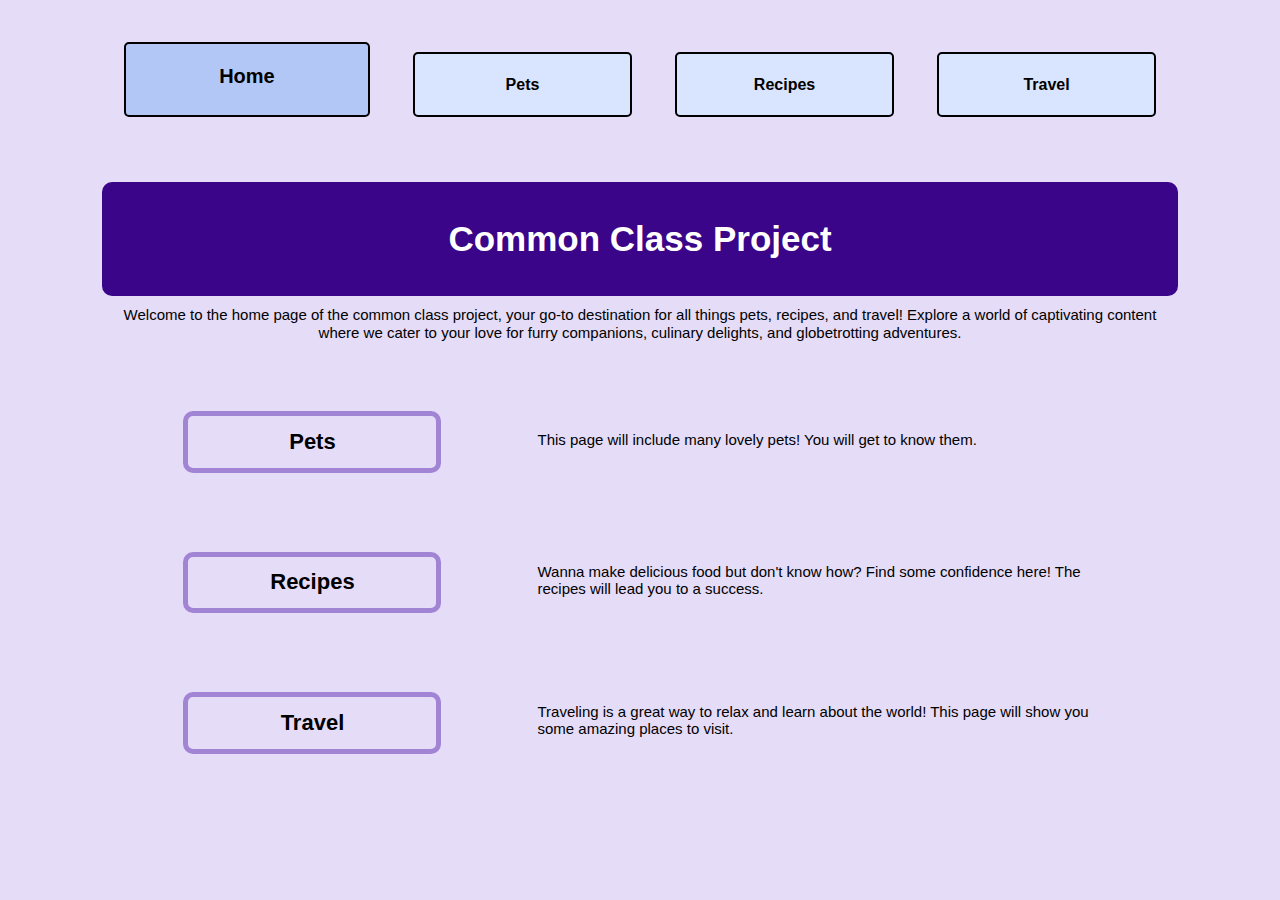
<file: index.html>
<!DOCTYPE html>
<html lang="en">
<head>
    <meta charset="UTF-8">
    <meta name="viewport" content="width=device-width, initial-scale=1.0">
    <link rel="stylesheet" href="css/reset.css">
    <link rel="stylesheet" href="css/style.css">
    <title>Home Page</title>
</head>
<body>
    <a href = "#main-content" id="skip_to_main">Skip to Main Content</a>
    <header>
        <nav class="navigation">
            <ul>
                <li class="active"><a href = "index.html">Home</a></li>
                <li><a href = "pets.html">Pets</a></li>
                <li><a href = "recipes.html">Recipes</a></li>
                <li><a href = "travel.html">Travel</a></li>
            </ul>
        </nav>
        <h1>Common Class Project</h1>
    </header>

    <main id="main-content">
        <div>
            <p class="intro">Welcome to the home page of the common class project, 
                your go-to destination for all things pets, recipes, and travel! 
                Explore a world of captivating content where we cater to your 
                love for furry companions, culinary delights, and globetrotting adventures. 
            </p>
        </div>

        <div class="index_pets">
            <h2>Pets</h2>
            <p>This page will include many lovely pets! You will get to know them.</p>
        </div>
            
            <!-- Jackie Wolf -->
    
        <div class="index_recipes">
            <h2>Recipes</h2>
            <p>Wanna make delicious food but don't know how? 
                Find some confidence here! The recipes will lead you to a success.
            </p>
        </div>

        <div class="index_travel">
            <h2>Travel</h2>
            <p>Traveling is a great way to relax and learn about the world! 
                This page will show you some amazing places to visit.
            </p>
        </div>

    </main>
    
</body>
</html>
</file>
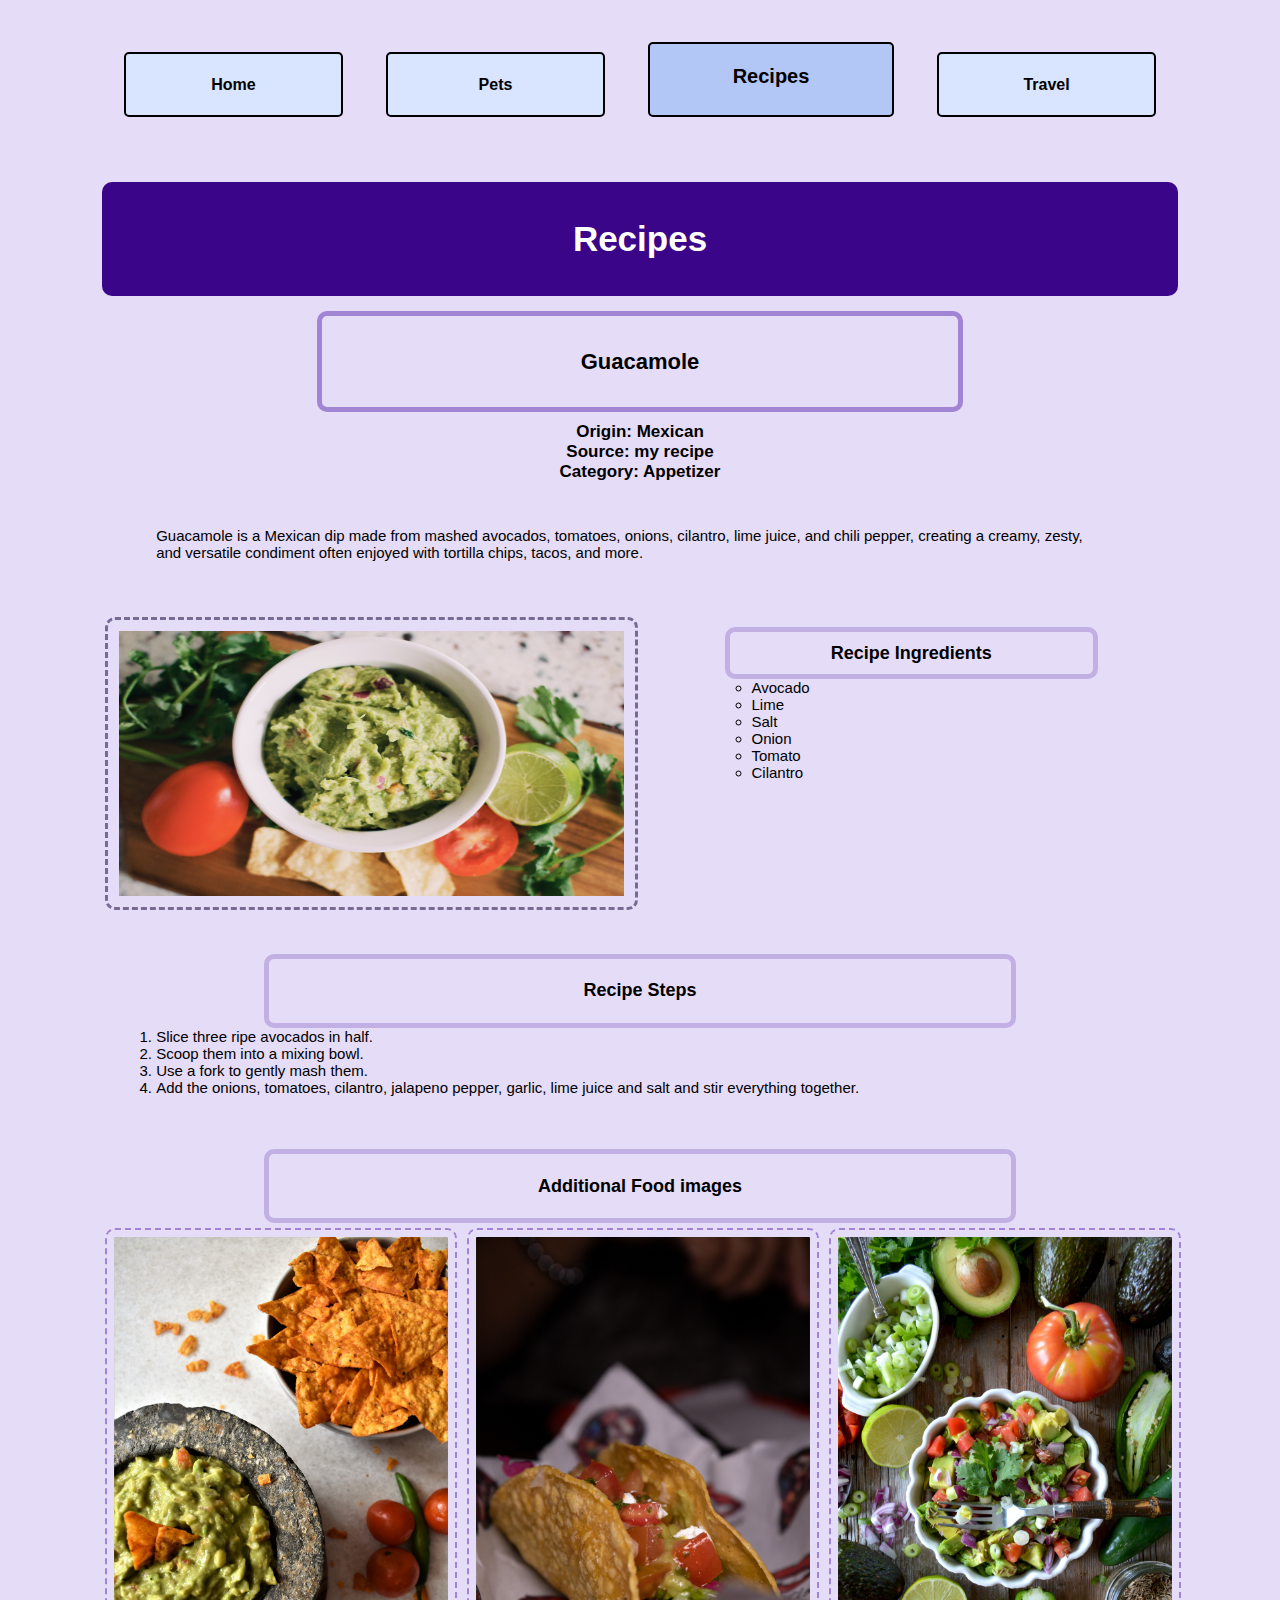
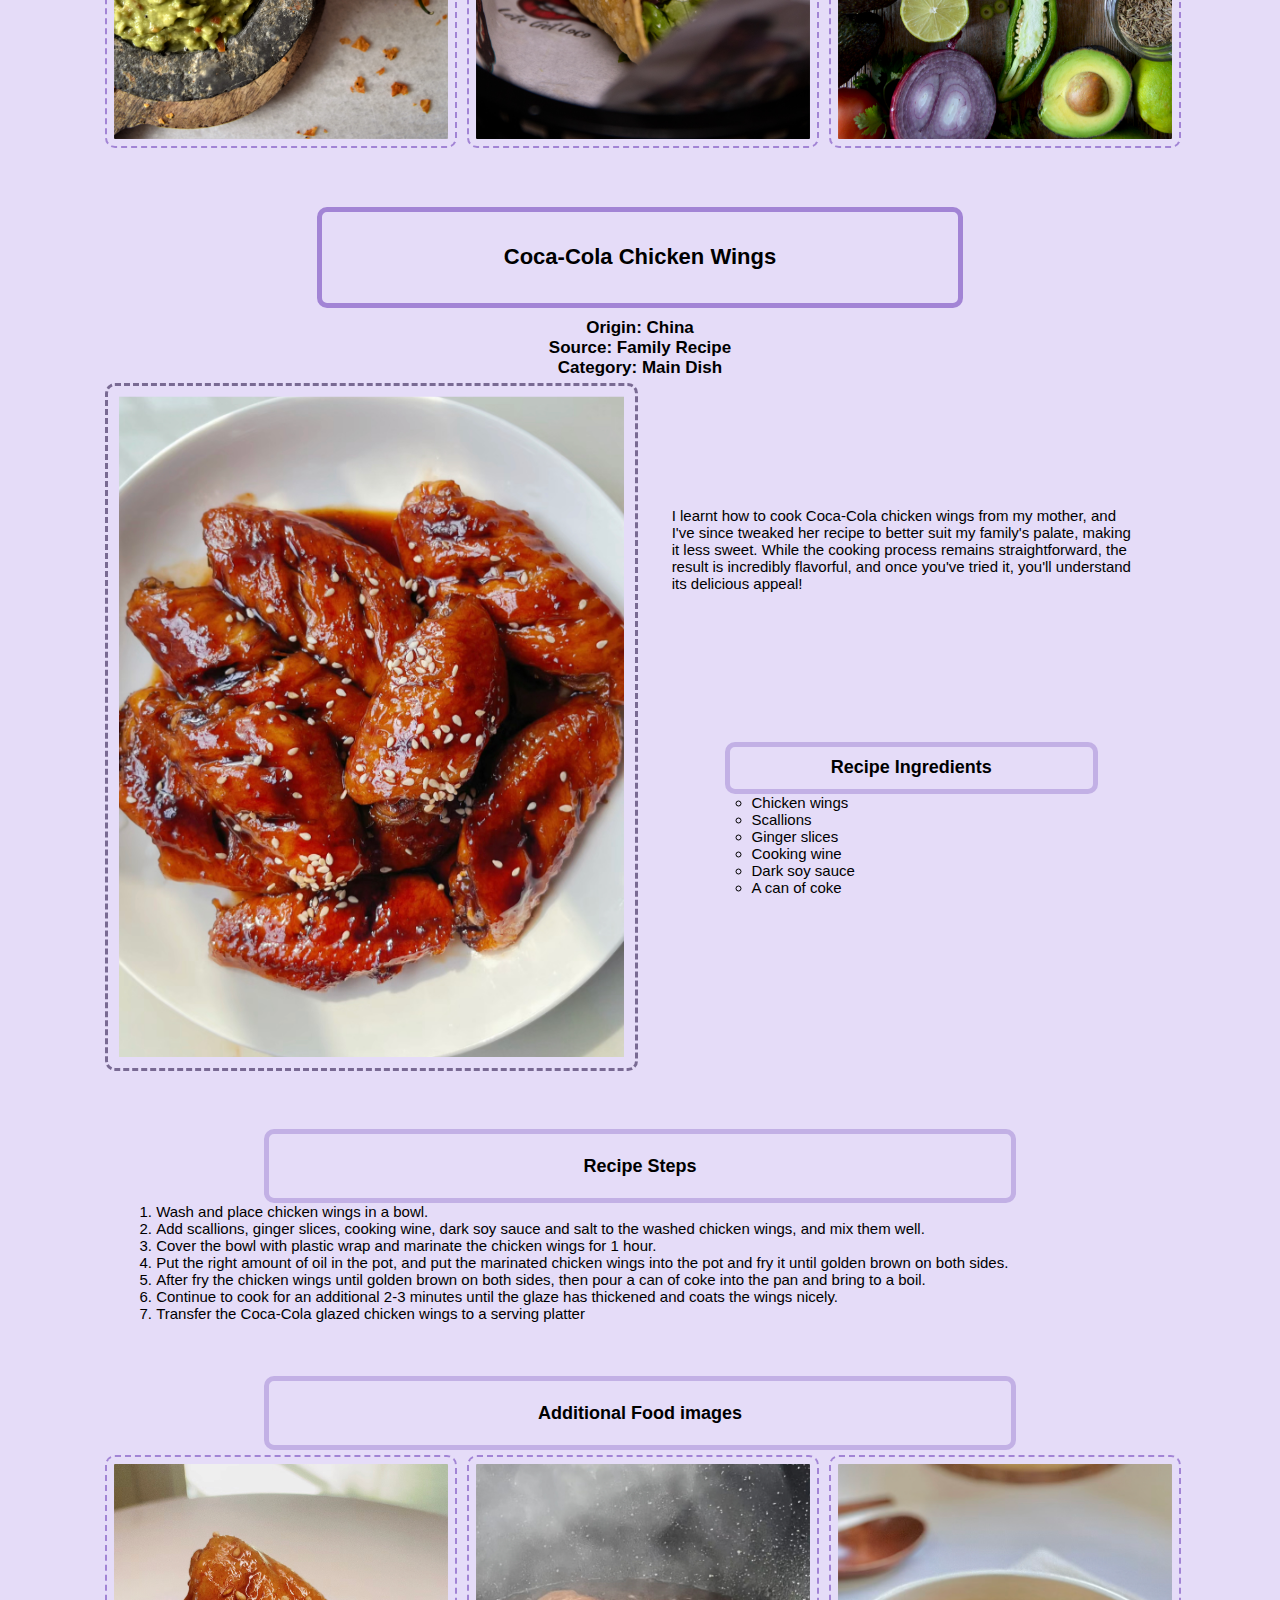
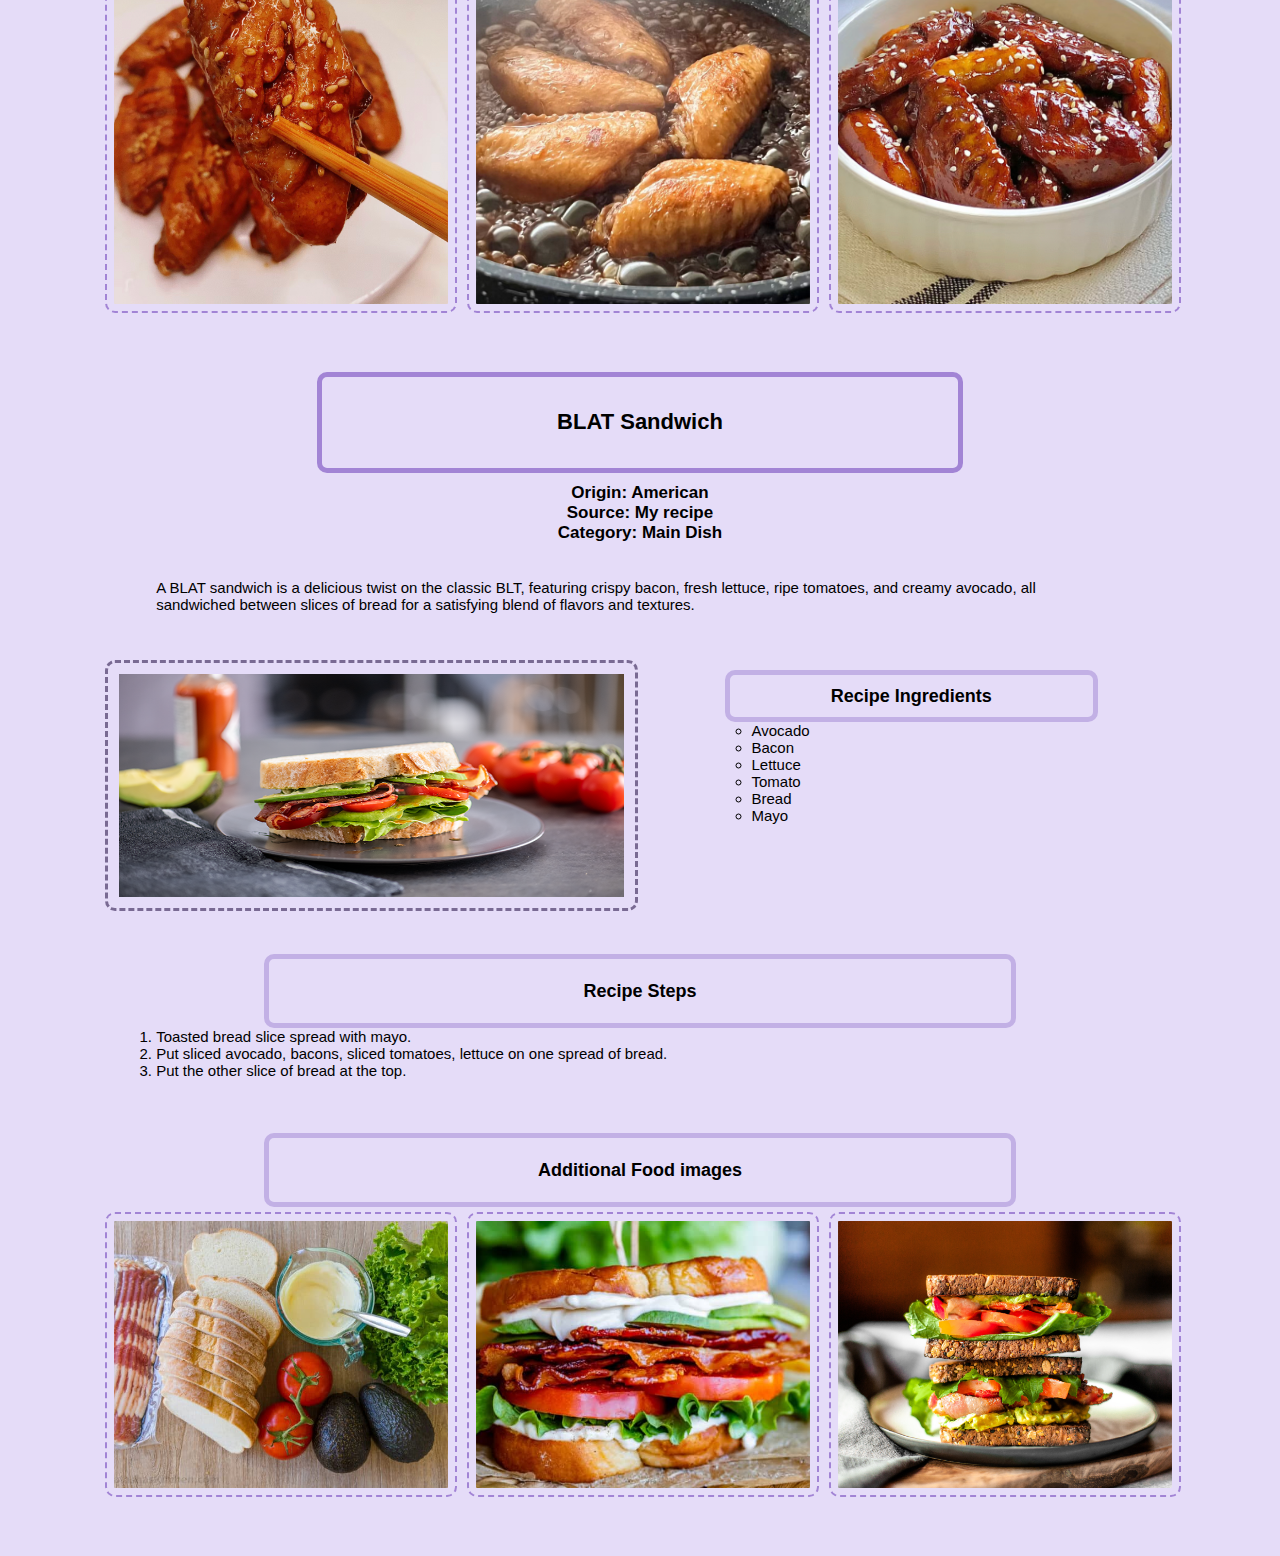
<file: recipes.html>
<!DOCTYPE html>
<html lang="en">
<head>
    <meta charset="UTF-8">
    <meta name="viewport" content="width=device-width, initial-scale=1.0">
    <link rel="stylesheet" href="css/reset.css">
    <link rel="stylesheet" href="css/style.css">
    <title>Recipes Page</title>
</head>
<body>
    <a href = "#main-content" id="skip_to_main">Skip to Main Content</a>

    <header>
        <nav class="navigation">
            <ul>
                <li><a href = "index.html">Home</a></li>
                <li><a href = "pets.html">Pets</a></li>
                <li class="active"><a href = "recipes.html">Recipes</a></li>
                <li><a href = "travel.html">Travel</a></li>
            </ul>
        </nav>
        <h1>Recipes</h1>
    </header>

    <main id="main-content">
        <div class="recipe">
            <h2>Guacamole</h2>

            <div class="recipe_intro">
                <p>Origin: Mexican</p>
                <p>Source: my recipe</p>    
                <p>Category: Appetizer</p>
            </div>

            <div class="recipe_prep">
                <img src="images/guacamole.jpg" width ="200" alt = "A bowl of guacamole with chips.">
                <p>Guacamole is a Mexican dip made from mashed avocados, tomatoes, onions, cilantro, 
                    lime juice, and chili pepper, creating a creamy, zesty, and versatile condiment 
                    often enjoyed with tortilla chips, tacos, and more. 
                </p>
    
                <div class="recipe_ingredients">
                    <h3>Recipe Ingredients</h3>
                    <ul>
                        <li>Avocado</li>
                        <li>Lime</li>
                        <li>Salt</li>
                        <li>Onion</li>
                        <li>Tomato</li>
                        <li>Cilantro</li>
                    </ul>
                </div>
            </div>
            
            <h3>Recipe Steps</h3>
            <ol>
                <li>Slice three ripe avocados in half.</li>
                <li>Scoop them into a mixing bowl.</li>
                <li>Use a fork to gently mash them.</li>
                <li>Add the onions, tomatoes, cilantro, jalapeno pepper, 
                    garlic, lime juice and salt and stir everything together.</li>
            </ol>

            <h3>Additional Food images</h3>
            <div class="recipe_grid">
                <img class="item1" src="images/avocado_chips.jpg" width ="200" alt = "Chips and guacamole.">
                <img class="item2" src="images/taco.jpg"  width ="200" alt="Guacamole in a taco.">
                <img class="item3" src="images/guacamole_2.jpg"  width ="200" alt="Guacamole in a bowl.">
            </div>
            
        </div>

        <div class="recipe">
            <h2>Coca-Cola Chicken Wings</h2>

            <div class="recipe_intro">
                <p>Origin: China</p>
                <p>Source: Family Recipe</p>
                <p>Category: Main Dish</p>
            </div>

            <div class="recipe_prep">
                <img src="images/coca_cola_chicken_wings.jpg" width ="200" alt = "A plate of Coca-Cola chicken wings.">   
                <p>I learnt how to cook Coca-Cola chicken wings from my mother, 
                    and I've since tweaked her recipe to better suit my family's palate, 
                    making it less sweet. While the cooking process remains straightforward, 
                    the result is incredibly flavorful, and once you've tried it, 
                    you'll understand its delicious appeal! 
                </p>
    
                <div class="recipe_ingredients">
                    <h3>Recipe Ingredients</h3>
                    <ul>
                        <li>Chicken wings</li>
                        <li>Scallions</li>
                        <li>Ginger slices</li>
                        <li>Cooking wine</li>
                        <li>Dark soy sauce</li>
                        <li>A can of coke</li>
                    </ul>
                </div>
            </div>
            
            <h3>Recipe Steps</h3>
            <ol>
                <li>Wash and place chicken wings in a bowl.</li>
                <li>Add scallions, ginger slices, cooking wine, 
                    dark soy sauce and salt to the washed chicken wings, and mix them well.</li>
                <li>Cover the bowl with plastic wrap and marinate the chicken wings for 1 hour.</li>
                <li>Put the right amount of oil in the pot, 
                    and put the marinated chicken wings into the pot and fry it until golden brown on both sides.</li>
                <li>After fry the chicken wings until golden brown on both sides, 
                    then pour a can of coke into the pan and bring to a boil.</li>
                <li>Continue to cook for an additional 2-3 minutes until the glaze has thickened and 
                    coats the wings nicely.</li>
                <li>Transfer the Coca-Cola glazed chicken wings to a serving platter</li>
            </ol>

            <h3>Additional Food images</h3>
            <div class="recipe_grid">
                <img class="item1" src="images/chicken_wings_chopsticks.jpg" width ="200" alt = "A chicken wing picked up by chopsticks.">
                <img class="item2" src="images/boils_in_coke.jpg"  width ="200" alt="Chicken wings boiled in coke.">
                <img class="item3" src="images/chicken-wings_and_rice_cake.jpg"  width ="200" alt="Coca-cola chicken wings served with rice cake.">
            </div>
            
        </div>

        <div class="recipe">
            <h2>BLAT Sandwich</h2>

            <div class="recipe_intro">
                <p>Origin: American</p>
                <p>Source: My recipe</p>
                <p>Category: Main Dish</p>
            </div>

            <div class="recipe_prep">
                <img src="images/blat_main.png" width ="200" alt = "A BLAT sandwich.">
                <p>A BLAT sandwich is a delicious twist on the classic BLT, featuring crispy bacon, 
                    fresh lettuce, ripe tomatoes, and creamy avocado, all sandwiched between slices 
                    of bread for a satisfying blend of flavors and textures.
                </p>
    
                <div class="recipe_ingredients">
                    <h3>Recipe Ingredients</h3>
                    <ul>
                        <li>Avocado</li>
                        <li>Bacon</li>
                        <li>Lettuce</li>
                        <li>Tomato</li>
                        <li>Bread</li>
                        <li>Mayo</li>
                    </ul>
                </div>
            </div>
        
            <h3>Recipe Steps</h3>
            <ol>
                <li>Toasted bread slice spread with mayo.</li>
                <li>Put sliced avocado, bacons, sliced tomatoes, lettuce on one spread of bread.</li>
                <li>Put the other slice of bread at the top.</li>
            </ol>

            <h3>Additional Food images</h3>
            <div class="recipe_grid">
                <img class="item1" src="images/ingredients.jpg" width ="200" alt = "Ingredients of BLAT sandwich.">
                <img class="item2" src="images/blat_2.jpg" width ="200" alt = "A BLAT sandwich is placed on a dish.">
                <img class="item3" src="images/blat_3.jpg"  width ="200" alt="A BLAT sandwich is is made with multigrain bread.">
            </div>
            
        </div>
    </main>
    
</body>

</html>
</file>
<file: css/style.css>
#skip_to_main {
    position: absolute;
    top: -40px;
    overflow: hidden;
}

#skip_to_main:focus, #skip_to_main:active {
    position: static;
    top: 10px;
    text-align:center;
    background-color: white;
    color: #3A0588;
    text-decoration: none;
    z-index: 999;
}

.navigation li{
    border: black 2px solid;
    border-radius: 5px;
    background-color: #d9e4ff;
    padding-top: 2%;
    padding-bottom: 2%;
    margin: 2%;
    color: black;
    font-size: 11px;
    font-weight: bold;
    text-align: center;
    list-style-type: none;
    width: 18%;
    display: inline-block;
}

.navigation .active {
    border: black 2px solid;
    border-radius: 5px;
    background-color: #b3c7f7;
    padding-top: 2%;
    padding-bottom: 2%;
    margin: 3%;
    color: black;
    font-size: 13px;
    font-weight: bolder;
    font-style:italic;
    text-align: center;
    list-style-type: none;
    width: 22%;
    display: inline-block;
}

body {
    background: #E5DCF8;
    font-family:'Lucida Sans', 'Lucida Sans Regular', 'Lucida Grande', 'Lucida Sans Unicode', Geneva, Verdana, sans-serif;
    margin-top: 20px;
    margin-left: 8%;
    margin-right: 8%;
    margin-bottom: 20px;
    font-size: 15px;
}

h1 {
    background-color: #3A0588;
    text-align: center;
    font-size: 35px;
    font-family:Verdana, Geneva, Tahoma, sans-serif;
    font-weight: bolder;
    color: white;
    border: solid 5px #3A0588;
    border-radius: 10px;
    padding: 3%;
}

.intro {
    margin-top: 10px;
    text-align: center;
    font-size: 15px;
    font-family: 'Lucida Sans', 'Lucida Sans Regular', 'Lucida Grande', 'Lucida Sans Unicode', Geneva, Verdana, sans-serif;
    color: black;
    line-height: 1.2;
}

h2 {
    margin-top: 15px;
    margin-left: 20%;
    margin-right: 20%;
    margin-bottom: 10px;
    padding: 3%;
    text-align: center;
    font-size: 22px;
    font-weight: bolder;
    font-family:Verdana, Geneva, Tahoma, sans-serif;
    color: black;
    border: solid 5px #A284D5;
    border-radius: 10px;
}

h3 {
    margin-top: 10px;
    margin-left: 15%;
    margin-right: 15%;
    text-align: center;
    padding: 2%;
    font-size: 18px;
    font-weight: bolder;
    font-family:Verdana, Geneva, Tahoma, sans-serif;
    color: black;
    border: solid 5px #C2B0E5;
    border-radius: 10px;
}

.recipe_intro{
    font-weight: bold;
    font-size: 17px;
    text-align: center;
    margin: 0% 0% 5% 0%;
    /* border-bottom: #3A0588 2px dashed;
    padding-bottom: 3%; */
}

img {
    display: block;
    margin: 5px 3px 5px 3px;
    width: 100%;
}

.recipe_grid {
    display: grid;
    grid-template-columns: 1fr 1fr;
    grid-gap: 10px;
    margin: 0% 0% 5% 0%;
    align-items: stretch;
    justify-content: center;
}

.recipe_grid img {
    width: 100%;
    object-fit: cover;
    border: #A284D5 2px dashed;
    border-radius: 10px;
    padding: 2%;
}

.item3{
    grid-column: 1 / 3;
    grid-row: 2;
}

.travel_grid {
    display: grid;
    grid-template-columns: 1fr 1fr;
    grid-gap: 10px;
    margin: 0% 0% 5% 0%;
    align-items: stretch;
    justify-content: center;
}

.travel_grid img,  .travel_grid video{
    width: 100%;
    object-fit: cover;
    border: #A284D5 2px dashed;
    border-radius: 10px;
    padding: 2%;
}

.travel_grid p{
    text-align: center;
}

.img1{
    grid-column: 1 / 2;
    grid-row: 1;
}

.img2{
    grid-column: 2 / 3;
    grid-row: 1;
}

.img3{
    grid-column: 1 / 2;
    grid-row: 3;
}

.img4{
    grid-column: 2 / 3;
    grid-row: 3;
}

.img5{
    grid-column: 1 / 3;
    grid-row: 5;
}

.para5{
    text-align: center;
    grid-column: 1 / 3;
    grid-row: 6;
}

@media (prefers-reduced-motion: reduce) {
    video{
        display: none;
    }

    img[src$=".gif"]{
        display: none;
    }
}

@media (min-width: 750px) {
    .navigation ul{
        display: flex;
        justify-content: space-around;
        width: 100%;
        margin: 0% 0% 3% 0%;
    }

    .navigation li{
        display:inline-block;
        width: 80%;
        margin: 3% 2% 3% 2%;
        font-size: 16px;
    }

    .navigation .active {
        display: inline-block;
        width: 90%;
        margin: 2% 2% 3% 2%;
        font-size: 20px;
        font-style: normal;
    }

    .index_pets, .index_recipes, .index_travel{
        display: grid;
        grid-template-columns: 40% 60%;
        grid-gap: 10px;
        margin: 5% 0% 2% 0%;
        align-items: center;
        justify-content: center;
    }

    .index_pets p, .index_recipes p, .index_travel p{
        margin-right: 12%;
    }

    .pet_grid{
        display: grid;
        grid-template-columns: 1fr 1fr;
        grid-template-rows: 70% 30%;
        grid-gap: 10px;
        margin: 0% 0% 5% 0%;
        justify-content: center;
    }

    .pet_grid img:first-child{
        width: 100%;
        border: #796a93 3px dashed;
        border-radius: 10px;
        padding: 2%;
        grid-row: 1 / 3;
        align-self: stretch;
    }

    .pet_likes{
        grid-column: 2 / 3;
        grid-row: 2 / 3;
    }

    .pet_likes ul{
        list-style:circle;
        margin-left: 20%;
        align-self: center;
    }

    .pet_intro_text{
        grid-column: 2 /span 1;
        grid-row: 1 / 2;
        margin-left: 5%;
        margin-right: 7%;
        align-self: center;
    }

    .pet_photo_gallery{
        display: grid;
        grid-template-columns: 1fr 1fr;
        grid-gap: 10px;
        margin: 0% 10% 5% 10%;
        align-items: stretch;
        justify-content: center;
    }

    .pet_photo_gallery img, .pet_photo_gallery video{
        width: 100%;
        object-fit: cover;
        border: #A284D5 2px dashed;
        border-radius: 10px;
        padding: 2%;
    }

    /* make the images in the gallery bigger when hovered and add a shadow when it's hovered */
    .pet_photo_gallery img:hover{
        transform: scale(1.2);
        box-shadow: 5px 5px 5px#3A0588;
        z-index: 9;
    }

    .recipe_intro{
        margin: 0%;
    }

    .recipe_prep{
        display: grid;
        grid-template-columns: 1fr 1fr;
        grid-template-rows: 1fr 1fr;
        grid-gap: 10px;
        margin: 0% 0% 5% 0%;
        justify-content: center;
    }

    .recipe_prep img{
        width: 100%;
        border: #796a93 3px dashed;
        border-radius: 10px;
        padding: 2%;
        grid-row: 1 / 3;
        align-self: center;
    }

    .recipe_prep p{
        margin-left: 5%;
        margin-right: 7%;
        align-self: center;
    }

    .recipe_prep ul{
        list-style:circle;
        margin-left: 20%;
        align-self: center;
    }

    .recipe:nth-child(2n+1) .recipe_prep{
        display: grid;
        grid-template-columns: 1fr 1fr;
        grid-template-rows: 30% 70%;
        grid-gap: 10px;
        margin: 0% 0% 5% 0%;
        justify-content: center;
    }

    .recipe:nth-child(2n+1) .recipe_prep img{
        grid-column: 1 / 2;
        grid-row: 2 / 3;
    }

    .recipe:nth-child(2n+1) .recipe_prep p{
        grid-column: 1 / 3;
        grid-row: 1 / 2;
    }

    .recipe:nth-child(2n+1) .recipe_prep ul{
        grid-column: 2 / 3;
        grid-row: 2 / 3;
    }

    .recipe_grid{
        display: grid;
        grid-template-columns: 1fr 1fr 1fr;
        grid-gap: 10px;
        margin: 0% 0% 5% 0%;
        align-items: stretch;
        justify-content: center;
    }

    .recipe ol{
        list-style:decimal;
        margin: 0% 5% 5% 5%;
        align-self: center;
    }

    .recipe_grid{
        grid-template-columns: 1fr 1fr 1fr;
    }

    .item3{
        grid-column: 3 / 4;
        grid-row: 1 / 2;
    }

    .travel_intro_img{
        display: grid;
        grid-template-columns: 1fr 1fr;
        grid-gap: 10px;
        margin: 0% 0% 1% 0%;
        align-items: stretch;
        justify-content: center;
    }

    .travel_intro_img img{
        width: 100%;
        border: #796a93 3px dashed;
        border-radius: 10px;
        padding: 2%;
    }

    .travel_location{
        font-size: 18px;
        font-weight: bolder;
        text-align: center;
        margin-bottom: 1%;
    }

    .travel_intro_text{
        margin: 0% 5% 2% 5%;
    }
}
</file>
